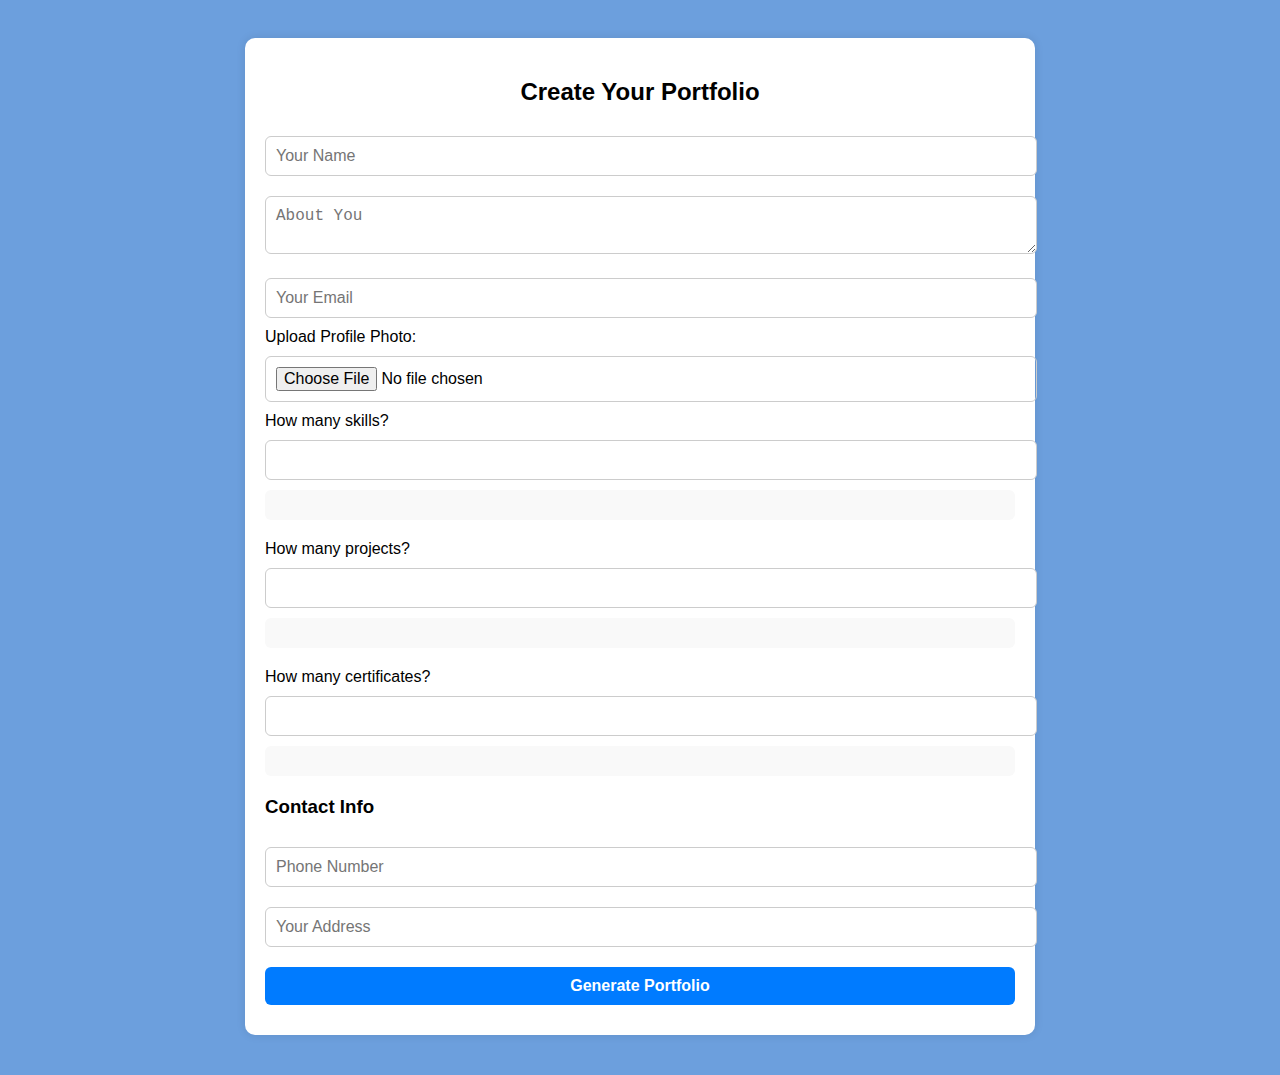
<file: form.html>
<!DOCTYPE html>
<html lang="en">

<head>
  <meta charset="UTF-8" />
  <title>Portfolio Form</title>
  <style>
    body {
      font-family: Arial;
      background: #6c9fdd;
      padding: 30px;
    }

    form {
      background: white;
      padding: 20px;
      max-width: 750px;
      margin: auto;
      border-radius: 10px;
      box-shadow: 0 0 10px rgba(0, 0, 0, 0.1);
    }

    input,
    textarea,
    button {
      width: 100%;
      margin: 10px 0;
      padding: 10px;
      border-radius: 6px;
      border: 1px solid #ccc;
      font-size: 16px;
    }

    button {
      background: #007bff;
      color: white;
      font-weight: bold;
      cursor: pointer;
      border: none;
    }

    button:hover {
      background: #0056b3;
    }

    .dynamic-section {
      background: #f9f9f9;
      padding: 15px;
      border-radius: 6px;
      margin-bottom: 20px;
    }

    h2 {
      text-align: center;
    }
  </style>
</head>

<body>

  <form id="portfolioForm">
    <h2>Create Your Portfolio</h2>

    <input type="text" id="name" placeholder="Your Name" required />
    <textarea id="about" placeholder="About You" required></textarea>
    <input type="email" id="email" placeholder="Your Email" required />

    <label>Upload Profile Photo:</label>
    <input type="file" id="photo" accept="image/*" required />

    <label>How many skills?</label>
    <input type="number" id="skillCount" min="1" required />
    <div id="skillsContainer" class="dynamic-section"></div>

    <label>How many projects?</label>
    <input type="number" id="projectCount" min="1" required />
    <div id="projectsContainer" class="dynamic-section"></div>

    <label>How many certificates?</label>
    <input type="number" id="certCount" min="1" required />
    <div id="certContainer" class="dynamic-section"></div>

    <h3>Contact Info</h3>
    <input type="text" id="contactPhone" placeholder="Phone Number" required />
    <input type="text" id="contactAddress" placeholder="Your Address" required />

    <button type="submit">Generate Portfolio</button>
  </form>

  <script>
    document.getElementById("skillCount").addEventListener("change", function () {
      const count = parseInt(this.value);
      const container = document.getElementById("skillsContainer");
      container.innerHTML = "";
      for (let i = 1; i <= count; i++) {
        container.innerHTML += `<input type="text" placeholder="Skill ${i}" class="skill" required />`;
      }
    });

    document.getElementById("projectCount").addEventListener("change", function () {
      const count = parseInt(this.value);
      const container = document.getElementById("projectsContainer");
      container.innerHTML = "";
      for (let i = 1; i <= count; i++) {
        container.innerHTML += `
        <input type="text" placeholder="Project ${i} Title" class="project-title" required />
        <textarea placeholder="Project ${i} Description" class="project-desc" required></textarea>
        <input type="url" placeholder="Project ${i} Link" class="project-link" />
        <label>Upload Game Images for Project ${i}:</label>
        <input type="file" class="project-images" accept="image/*" multiple />
      `;
      }
    });

    document.getElementById("certCount").addEventListener("change", function () {
      const count = parseInt(this.value);
      const container = document.getElementById("certContainer");
      container.innerHTML = "";
      for (let i = 1; i <= count; i++) {
        container.innerHTML += `
        <input type="text" placeholder="Certificate ${i} Name" class="cert-name" required />
        <input type="file" class="certificate" accept="image/*,.pdf" required />
        <input type="url" placeholder="Certificate ${i} Link (optional)" class="cert-link" />
      `;
      }
    });

    document.getElementById("portfolioForm").addEventListener("submit", function (e) {
      e.preventDefault();

      const reader = new FileReader();
      const photoFile = document.getElementById("photo").files[0];

      reader.onloadend = function () {
        const skills = Array.from(document.querySelectorAll(".skill")).map(el => el.value);

        const projectTitles = document.querySelectorAll(".project-title");
        const projectDescs = document.querySelectorAll(".project-desc");
        const projectLinks = document.querySelectorAll(".project-link");
        const projectImagesInputs = document.querySelectorAll(".project-images");

        const projects = [];
        let projectImageReaders = 0;
        let projectImageTotal = projectImagesInputs.length;

        projectImagesInputs.forEach((input, i) => {
          const files = Array.from(input.files);
          const imagesBase64 = [];
          let loaded = 0;

          if (files.length === 0) {
            projects[i] = {
              title: projectTitles[i].value,
              description: projectDescs[i].value,
              link: projectLinks[i].value,
              images: []
            };
            projectImageReaders++;
            if (projectImageReaders === projectImageTotal) finish();
          } else {
            files.forEach((file, j) => {
              const reader = new FileReader();
              reader.onloadend = function () {
                imagesBase64[j] = reader.result;
                loaded++;
                if (loaded === files.length) {
                  projects[i] = {
                    title: projectTitles[i].value,
                    description: projectDescs[i].value,
                    link: projectLinks[i].value,
                    images: imagesBase64
                  };
                  projectImageReaders++;
                  if (projectImageReaders === projectImageTotal) finish();
                }
              };
              reader.readAsDataURL(file);
            });
          }
        });

        function finish() {
          const certNames = document.querySelectorAll(".cert-name");
          const certFiles = document.querySelectorAll(".certificate");
          const certLinks = document.querySelectorAll(".cert-link");
          const certsFinal = [];
          let filesProcessed = 0;

          certFiles.forEach((fileInput, index) => {
            const file = fileInput.files[0];
            const fileReader = new FileReader();

            fileReader.onloadend = function () {
              certsFinal[index] = {
                name: certNames[index].value,
                file: fileReader.result,
                link: certLinks[index].value
              };
              filesProcessed++;

              if (filesProcessed === certFiles.length) {
                const data = {
                  name: document.getElementById("name").value,
                  about: document.getElementById("about").value,
                  email: document.getElementById("email").value,
                  photo: reader.result,
                  skills: skills,
                  projects: projects,
                  certificates: certsFinal,
                  phone: document.getElementById("contactPhone").value,
                  address: document.getElementById("contactAddress").value
                };
                localStorage.setItem("portfolioData", JSON.stringify(data));
                window.location.href = "portfolio.html";
              }
            };

            if (file) fileReader.readAsDataURL(file);
          });
        }
      };

      if (photoFile) reader.readAsDataURL(photoFile);
      else alert("Please upload a profile photo.");
    });
  </script>
</body>

</html>
</file>
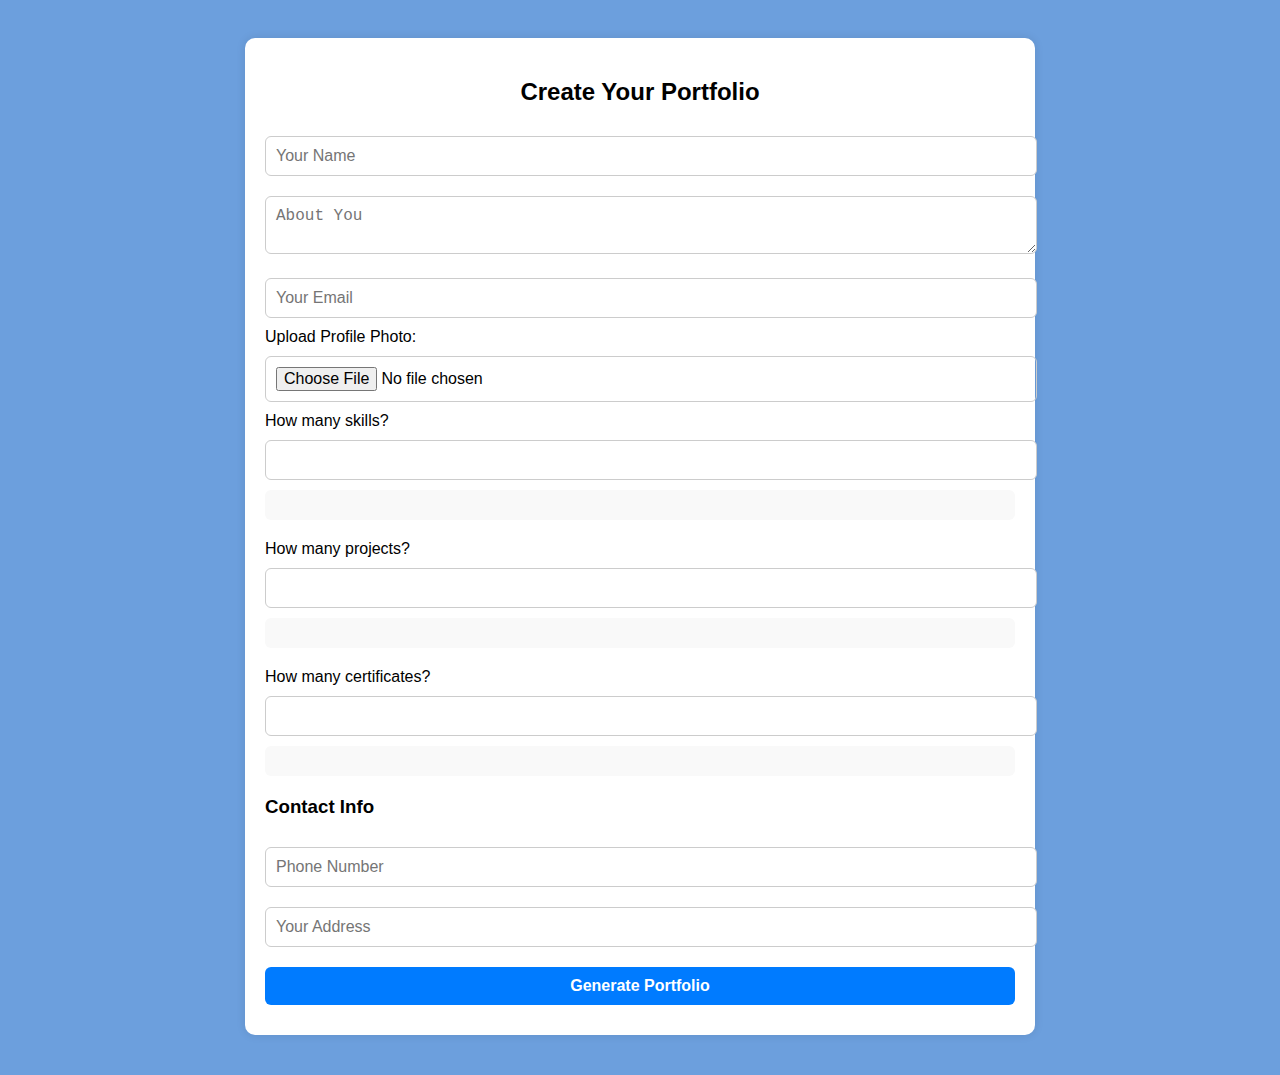
<file: index2.html>
<!DOCTYPE html>
<html lang="en">

<head>
  <meta charset="UTF-8" />
  <title>Portfolio Form</title>
  <style>
    body {
      font-family: Arial;
      background: #6c9fdd;
      padding: 30px;
    }

    form {
      background: white;
      padding: 20px;
      max-width: 750px;
      margin: auto;
      border-radius: 10px;
      box-shadow: 0 0 10px rgba(0, 0, 0, 0.1);
    }

    input,
    textarea,
    button {
      width: 100%;
      margin: 10px 0;
      padding: 10px;
      border-radius: 6px;
      border: 1px solid #ccc;
      font-size: 16px;
    }

    button {
      background: #007bff;
      color: white;
      font-weight: bold;
      cursor: pointer;
      border: none;
    }

    button:hover {
      background: #0056b3;
    }

    .dynamic-section {
      background: #f9f9f9;
      padding: 15px;
      border-radius: 6px;
      margin-bottom: 20px;
    }

    h2 {
      text-align: center;
    }
  </style>
</head>

<body>

  <form id="portfolioForm">
    <h2>Create Your Portfolio</h2>

    <input type="text" id="name" placeholder="Your Name" required />
    <textarea id="about" placeholder="About You" required></textarea>
    <input type="email" id="email" placeholder="Your Email" required />

    <label>Upload Profile Photo:</label>
    <input type="file" id="photo" accept="image/*" required />

    <label>How many skills?</label>
    <input type="number" id="skillCount" min="1" required />
    <div id="skillsContainer" class="dynamic-section"></div>

    <label>How many projects?</label>
    <input type="number" id="projectCount" min="1" required />
    <div id="projectsContainer" class="dynamic-section"></div>

    <label>How many certificates?</label>
    <input type="number" id="certCount" min="1" required />
    <div id="certContainer" class="dynamic-section"></div>

    <h3>Contact Info</h3>
    <input type="text" id="contactPhone" placeholder="Phone Number" required />
    <input type="text" id="contactAddress" placeholder="Your Address" required />

    <button type="submit">Generate Portfolio</button>
  </form>

  <script>
    document.getElementById("skillCount").addEventListener("change", function () {
      const count = parseInt(this.value);
      const container = document.getElementById("skillsContainer");
      container.innerHTML = "";
      for (let i = 1; i <= count; i++) {
        container.innerHTML += `<input type="text" placeholder="Skill ${i}" class="skill" required />`;
      }
    });

    document.getElementById("projectCount").addEventListener("change", function () {
      const count = parseInt(this.value);
      const container = document.getElementById("projectsContainer");
      container.innerHTML = "";
      for (let i = 1; i <= count; i++) {
        container.innerHTML += `
        <input type="text" placeholder="Project ${i} Title" class="project-title" required />
        <textarea placeholder="Project ${i} Description" class="project-desc" required></textarea>
        <input type="url" placeholder="Project ${i} Link" class="project-link" />
        <label>Upload Game Images for Project ${i}:</label>
        <input type="file" class="project-images" accept="image/*" multiple />
      `;
      }
    });

    document.getElementById("certCount").addEventListener("change", function () {
      const count = parseInt(this.value);
      const container = document.getElementById("certContainer");
      container.innerHTML = "";
      for (let i = 1; i <= count; i++) {
        container.innerHTML += `
        <input type="text" placeholder="Certificate ${i} Name" class="cert-name" required />
        <input type="file" class="certificate" accept="image/*,.pdf" required />
        <input type="url" placeholder="Certificate ${i} Link (optional)" class="cert-link" />
      `;
      }
    });

    document.getElementById("portfolioForm").addEventListener("submit", function (e) {
      e.preventDefault();

      const reader = new FileReader();
      const photoFile = document.getElementById("photo").files[0];

      reader.onloadend = function () {
        const skills = Array.from(document.querySelectorAll(".skill")).map(el => el.value);

        const projectTitles = document.querySelectorAll(".project-title");
        const projectDescs = document.querySelectorAll(".project-desc");
        const projectLinks = document.querySelectorAll(".project-link");
        const projectImagesInputs = document.querySelectorAll(".project-images");

        const projects = [];
        let projectImageReaders = 0;
        let projectImageTotal = projectImagesInputs.length;

        projectImagesInputs.forEach((input, i) => {
          const files = Array.from(input.files);
          const imagesBase64 = [];
          let loaded = 0;

          if (files.length === 0) {
            projects[i] = {
              title: projectTitles[i].value,
              description: projectDescs[i].value,
              link: projectLinks[i].value,
              images: []
            };
            projectImageReaders++;
            if (projectImageReaders === projectImageTotal) finish();
          } else {
            files.forEach((file, j) => {
              const reader = new FileReader();
              reader.onloadend = function () {
                imagesBase64[j] = reader.result;
                loaded++;
                if (loaded === files.length) {
                  projects[i] = {
                    title: projectTitles[i].value,
                    description: projectDescs[i].value,
                    link: projectLinks[i].value,
                    images: imagesBase64
                  };
                  projectImageReaders++;
                  if (projectImageReaders === projectImageTotal) finish();
                }
              };
              reader.readAsDataURL(file);
            });
          }
        });

        function finish() {
          const certNames = document.querySelectorAll(".cert-name");
          const certFiles = document.querySelectorAll(".certificate");
          const certLinks = document.querySelectorAll(".cert-link");
          const certsFinal = [];
          let filesProcessed = 0;

          certFiles.forEach((fileInput, index) => {
            const file = fileInput.files[0];
            const fileReader = new FileReader();

            fileReader.onloadend = function () {
              certsFinal[index] = {
                name: certNames[index].value,
                file: fileReader.result,
                link: certLinks[index].value
              };
              filesProcessed++;

              if (filesProcessed === certFiles.length) {
                const data = {
                  name: document.getElementById("name").value,
                  about: document.getElementById("about").value,
                  email: document.getElementById("email").value,
                  photo: reader.result,
                  skills: skills,
                  projects: projects,
                  certificates: certsFinal,
                  phone: document.getElementById("contactPhone").value,
                  address: document.getElementById("contactAddress").value
                };
                localStorage.setItem("portfolioData", JSON.stringify(data));
                window.location.href = "portfolio.html";
              }
            };

            if (file) fileReader.readAsDataURL(file);
          });
        }
      };

      if (photoFile) reader.readAsDataURL(photoFile);
      else alert("Please upload a profile photo.");
    });
  </script>
</body>

</html>
</file>
